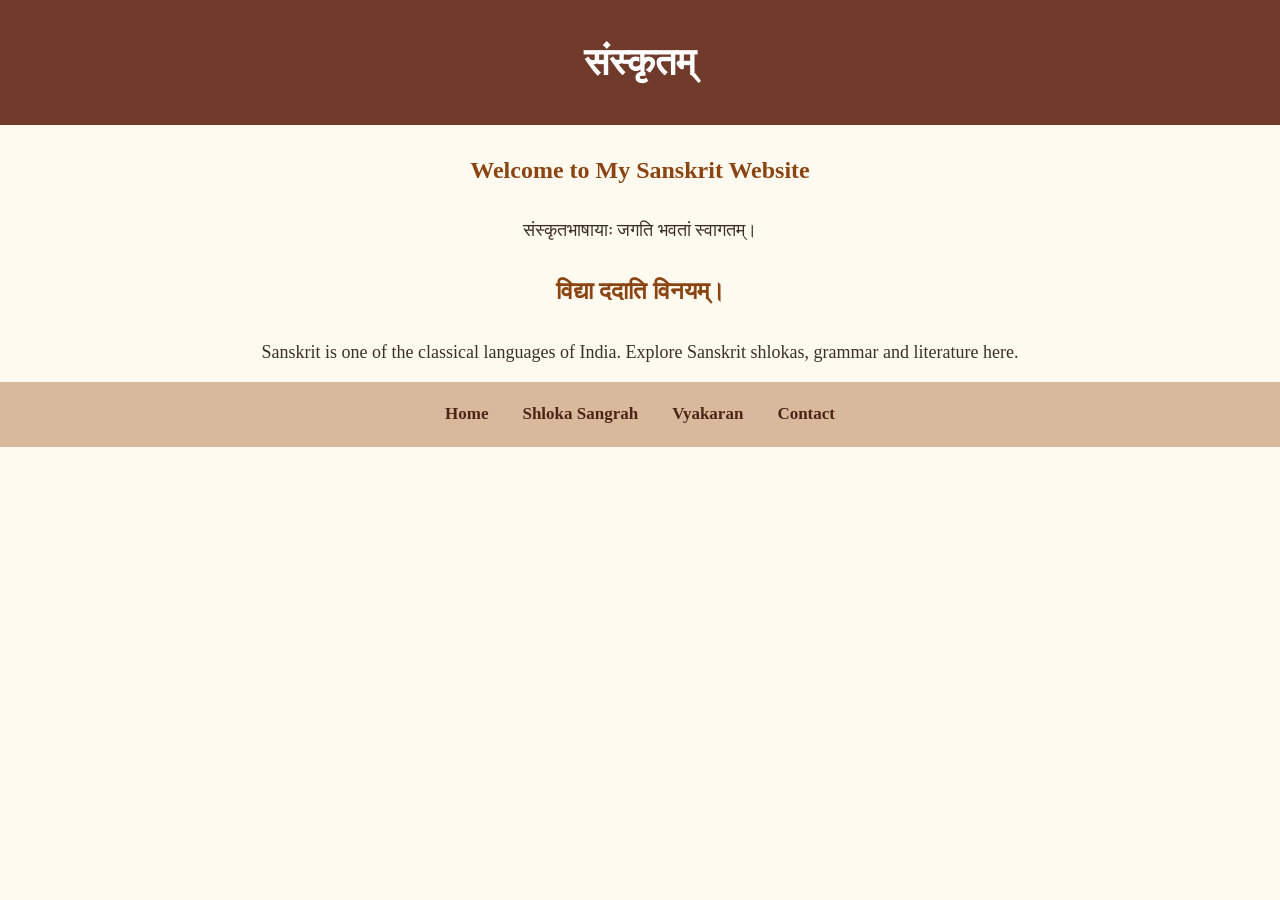
<file: index.html>
<!DOCTYPE html>
<html lang="sa">
<head>
    <meta charset="UTF-8">
    <meta name="viewport" content="width=device-width, initial-scale=1.0">
    <title>Meri Sanskrit Website</title>
    <link rel="stylesheet" href="style.css">
</head>

<body>

    <h1>संस्कृतम्</h1>

    <h2>Welcome to My Sanskrit Website</h2>

    <p>संस्कृतभाषायाः जगति भवतां स्वागतम्।</p>

    <h2>विद्या ददाति विनयम्।</h2>

    <p>
        Sanskrit is one of the classical languages of India.
        Explore Sanskrit shlokas, grammar and literature here.
    </p>

<nav>
    <a href="index.html">Home</a>
    <a href="./shloka.html">Shloka Sangrah</a>
    <a href="./vyakaran.html">Vyakaran</a>
    <a href="./contact.html">Contact</a>
</nav>


</body>
</html>
</file>
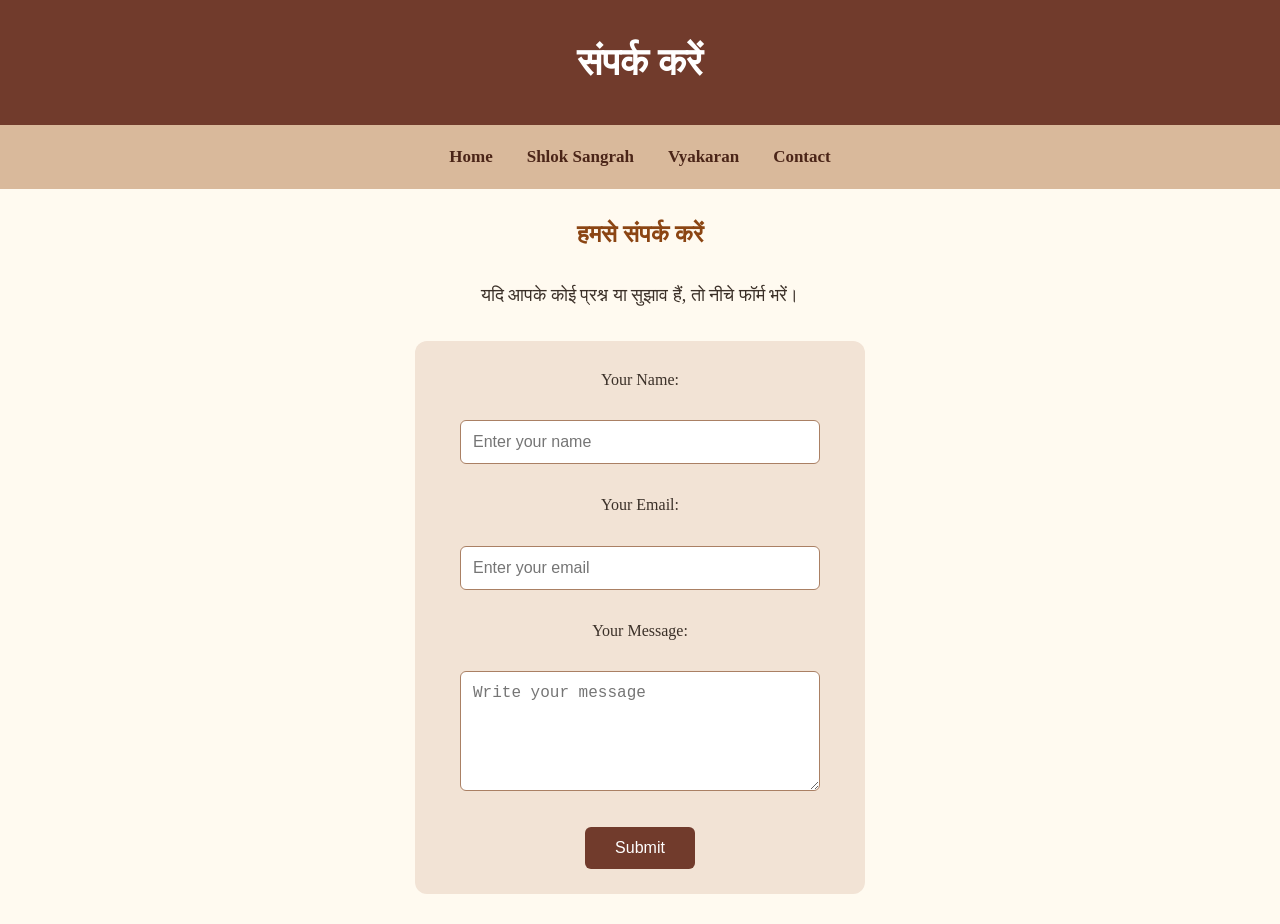
<file: contact.html>
<!DOCTYPE html>
<html lang="sa">
<head>
    <meta charset="UTF-8">
    <meta name="viewport" content="width=device-width, initial-scale=1.0">
    <title>Contact Us</title>
    <link rel="stylesheet" href="style.css">
</head>

<body>

    <h1>संपर्क करें</h1>

    <nav>
        <a href="./index.html">Home</a>
        <a href="./shlok.html">Shlok Sangrah</a>
        <a href="./vyakaran.html">Vyakaran</a>
        <a href="./contact.html">Contact</a>
    </nav>

    <h2>हमसे संपर्क करें</h2>

    <p>यदि आपके कोई प्रश्न या सुझाव हैं, तो नीचे फॉर्म भरें।</p>

    <form id="contactForm">

        <label for="name">Your Name:</label>
        <br><br>
        <input type="text" id="name" placeholder="Enter your name" required>

        <br><br>

        <label for="email">Your Email:</label>
        <br><br>
        <input type="email" id="email" placeholder="Enter your email" required>

        <br><br>

        <label for="message">Your Message:</label>
        <br><br>
        <textarea id="message" placeholder="Write your message" required></textarea>

        <br><br>

        <button type="submit">Submit</button>

    </form>

    <p id="response"></p>

    <script src="script.js"></script>

</body>
</html>
</file>
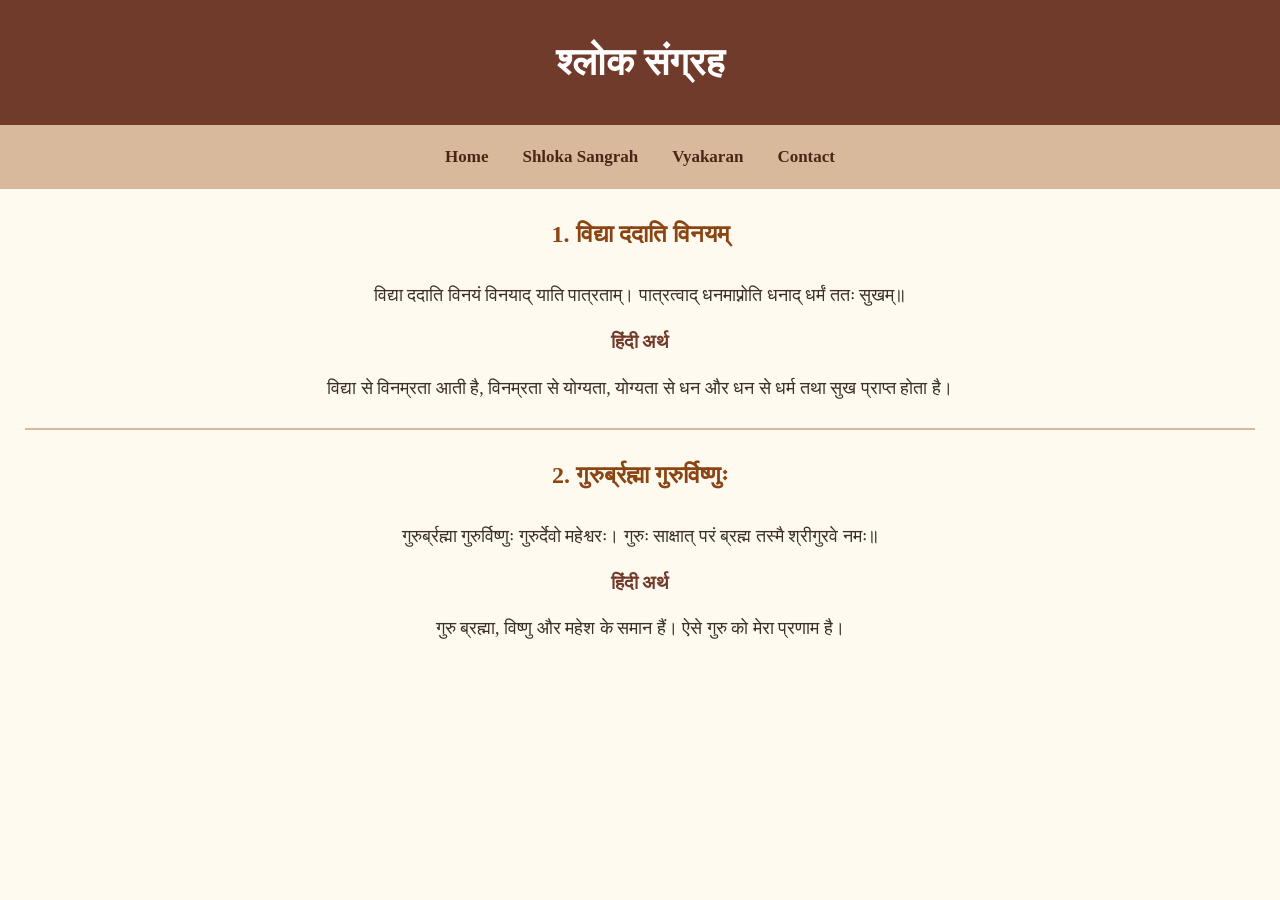
<file: shloka.html>
<!DOCTYPE html>
<html lang="sa">
<head>
    <meta charset="UTF-8">
    <meta name="viewport" content="width=device-width, initial-scale=1.0">
    <title>Shlok Sangrah</title>
    <link rel="stylesheet" href="style.css">
</head>

<body>

    <h1>श्लोक संग्रह</h1>

    <nav>
        <a href="index.html">Home</a>
        <a href="shloka.html">Shloka Sangrah</a>
        <a href="vyakaran.html">Vyakaran</a>
        <a href="contact.html">Contact</a>
    </nav>

    <h2>1. विद्या ददाति विनयम्</h2>

    <p>
        विद्या ददाति विनयं विनयाद् याति पात्रताम्।
        पात्रत्वाद् धनमाप्नोति धनाद् धर्मं ततः सुखम्॥
    </p>

    <h3>हिंदी अर्थ</h3>
    <p>
        विद्या से विनम्रता आती है, विनम्रता से योग्यता,
        योग्यता से धन और धन से धर्म तथा सुख प्राप्त होता है।
    </p>

    <hr>

    <h2>2. गुरुर्ब्रह्मा गुरुर्विष्णुः</h2>

    <p>
        गुरुर्ब्रह्मा गुरुर्विष्णुः गुरुर्देवो महेश्वरः।
        गुरुः साक्षात् परं ब्रह्म तस्मै श्रीगुरवे नमः॥
    </p>

    <h3>हिंदी अर्थ</h3>
    <p>
        गुरु ब्रह्मा, विष्णु और महेश के समान हैं।
        ऐसे गुरु को मेरा प्रणाम है।
    </p>

</body>
</html>
</file>
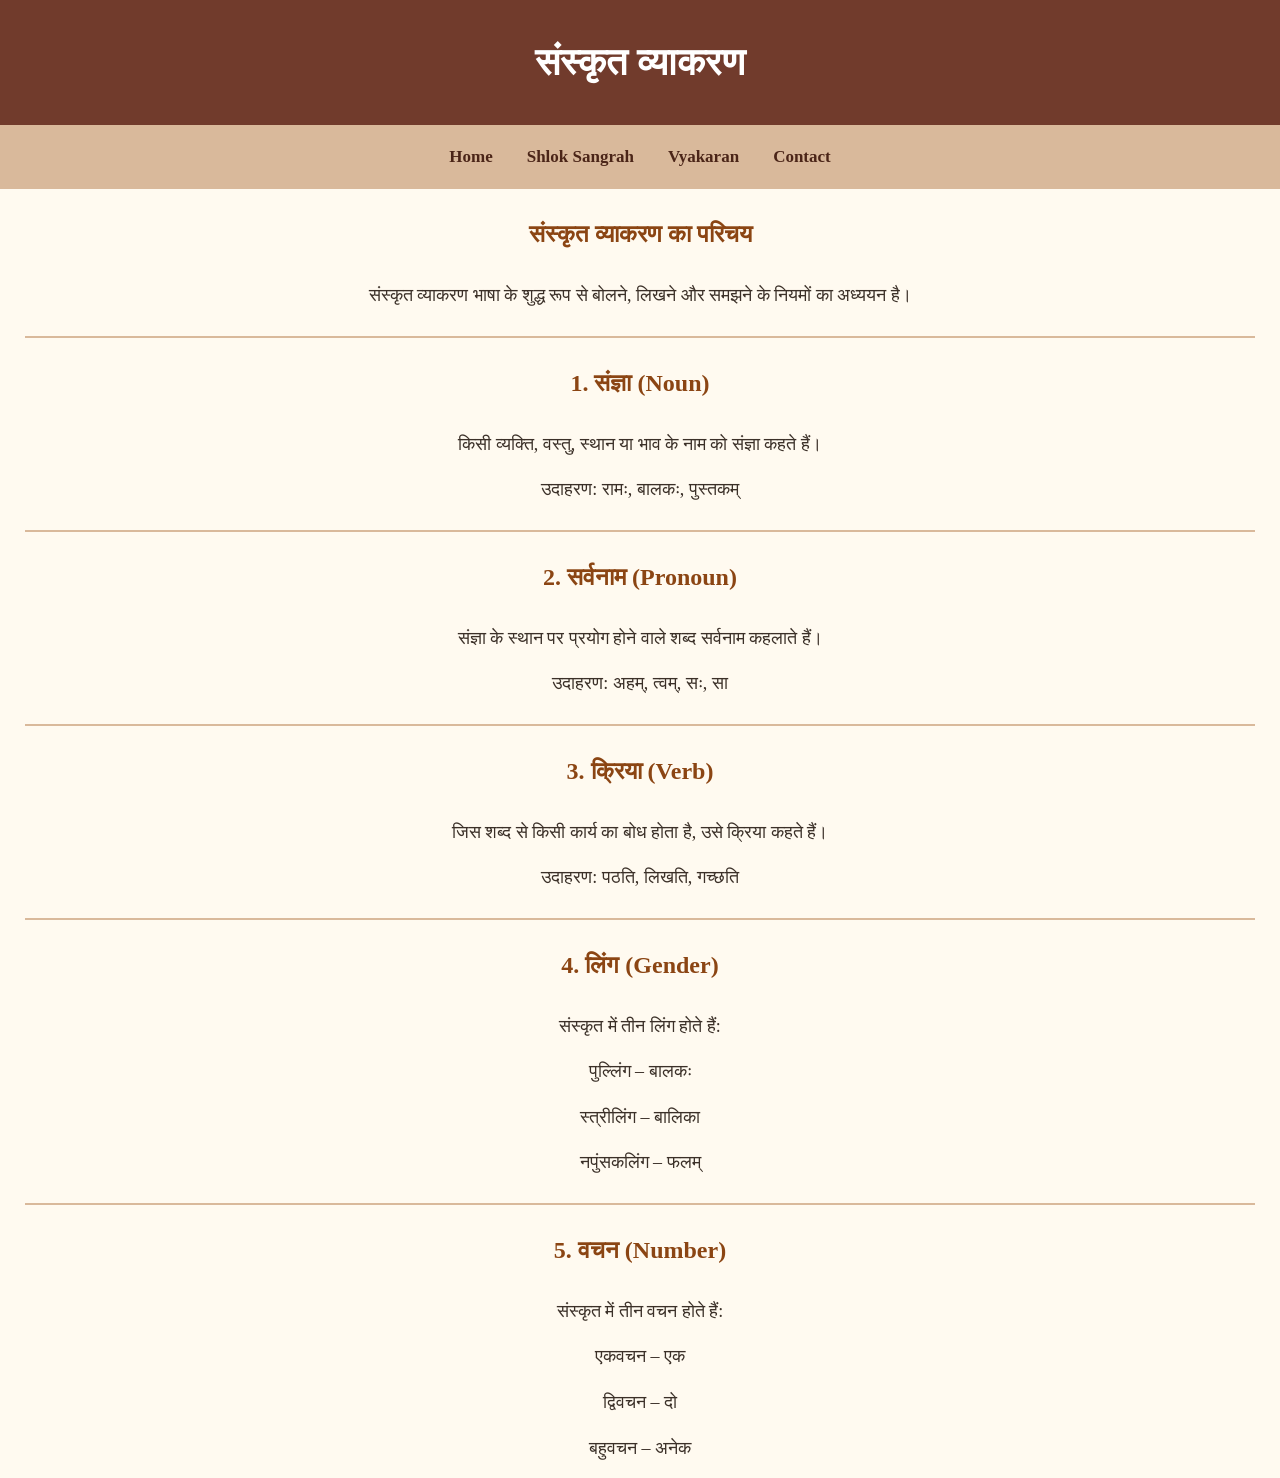
<file: vyakaran.html>
<!DOCTYPE html>
<html lang="sa">
<head>
    <meta charset="UTF-8">
    <meta name="viewport" content="width=device-width, initial-scale=1.0">
    <title>Sanskrit Vyakaran</title>
    <link rel="stylesheet" href="style.css">
</head>

<body>

    <h1>संस्कृत व्याकरण</h1>

    <nav>
        <a href="./index.html">Home</a>
        <a href="./shlok.html">Shlok Sangrah</a>
        <a href="./vyakaran.html">Vyakaran</a>
        <a href="./contact.html">Contact</a>
    </nav>

    <h2>संस्कृत व्याकरण का परिचय</h2>

    <p>
        संस्कृत व्याकरण भाषा के शुद्ध रूप से बोलने,
        लिखने और समझने के नियमों का अध्ययन है।
    </p>

    <hr>

    <h2>1. संज्ञा (Noun)</h2>

    <p>
        किसी व्यक्ति, वस्तु, स्थान या भाव के नाम को
        संज्ञा कहते हैं।
    </p>

    <p>उदाहरण: रामः, बालकः, पुस्तकम्</p>

    <hr>

    <h2>2. सर्वनाम (Pronoun)</h2>

    <p>
        संज्ञा के स्थान पर प्रयोग होने वाले शब्द
        सर्वनाम कहलाते हैं।
    </p>

    <p>उदाहरण: अहम्, त्वम्, सः, सा</p>

    <hr>

    <h2>3. क्रिया (Verb)</h2>

    <p>
        जिस शब्द से किसी कार्य का बोध होता है,
        उसे क्रिया कहते हैं।
    </p>

    <p>उदाहरण: पठति, लिखति, गच्छति</p>

    <hr>

    <h2>4. लिंग (Gender)</h2>

    <p>संस्कृत में तीन लिंग होते हैं:</p>

    <p>पुल्लिंग – बालकः</p>
    <p>स्त्रीलिंग – बालिका</p>
    <p>नपुंसकलिंग – फलम्</p>

    <hr>

    <h2>5. वचन (Number)</h2>

    <p>संस्कृत में तीन वचन होते हैं:</p>

    <p>एकवचन – एक</p>
    <p>द्विवचन – दो</p>
    <p>बहुवचन – अनेक</p>

</body>
</html>
</file>
<file: style.css>
* {
    margin: 0;
    padding: 0;
    box-sizing: border-box;
}

body {
    font-family: Georgia, serif;
    background-color: #fffaf0;
    color: #3b3028;
    text-align: center;
    line-height: 1.7;
}

/* Header */
h1 {
    background-color: #713b2c;
    color: white;
    padding: 30px;
    font-size: 38px;
}

/* Navigation */
nav {
    background-color: #d9b99b;
    padding: 18px;
}

nav a {
    color: #4b2518;
    text-decoration: none;
    font-size: 17px;
    margin: 15px;
    font-weight: bold;
}

nav a:hover {
    color: white;
}

/* Headings */
h2 {
    color: #8b4513;
    margin: 25px;
}

h3 {
    color: #713b2c;
    margin: 15px;
}

/* Paragraphs */
p {
    font-size: 18px;
    margin: 15px;
}

/* Form */
form {
    background-color: #f2e3d5;
    max-width: 450px;
    margin: 30px auto;
    padding: 25px;
    border-radius: 12px;
}

input, textarea {
    width: 90%;
    padding: 12px;
    border: 1px solid #aa8064;
    border-radius: 6px;
    font-size: 16px;
}

textarea {
    height: 120px;
}

button {
    background-color: #713b2c;
    color: white;
    border: none;
    padding: 12px 30px;
    border-radius: 6px;
    cursor: pointer;
    font-size: 16px;
}

button:hover {
    background-color: #a05b40;
}

/* Horizontal line */
hr {
    border: 1px solid #d9b99b;
    margin: 25px;
}

/* Mobile responsive */
@media (max-width: 600px) {
    nav a {
        display: inline-block;
        margin: 5px;
        font-size: 15px;
    }

    h1 {
        font-size: 28px;
    }

    p {
        font-size: 16px;
    }
}
</file>
